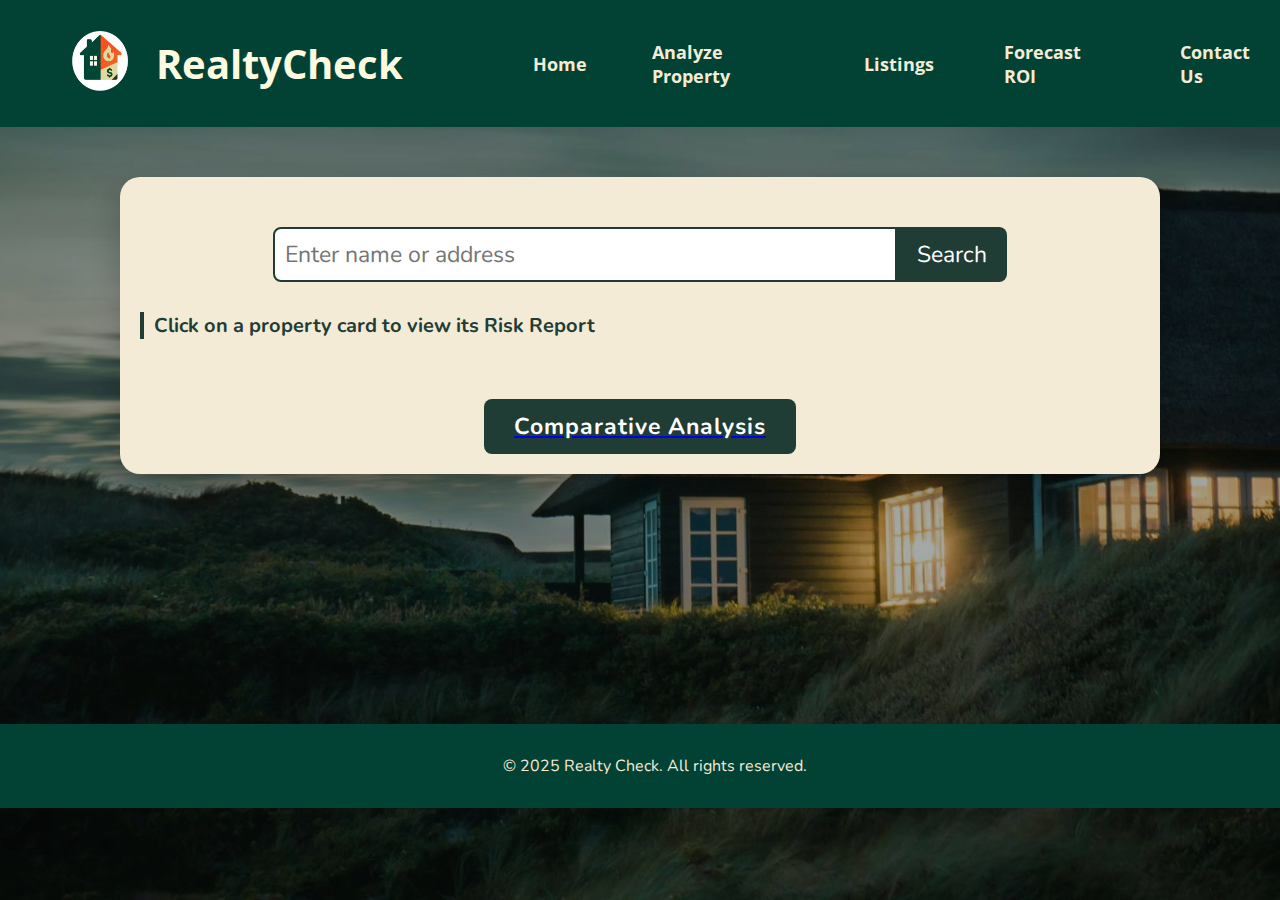
<file: listings/listings.html>
<!DOCTYPE html>
<html lang="en">
<head>
  <meta charset="UTF-8" />
  <meta name="viewport" content="width=device-width, initial-scale=1.0" />
  <title>Property Listings</title>
  <link href="https://fonts.googleapis.com/css2?family=Nunito&display=swap" rel="stylesheet">
  <link rel="stylesheet" href="listings.css" />
</head>
<body>

  <header>
    <nav>
      <div class="nav-wrapper">
        <!-- Left: Logo + Brand -->
        <div class="nav-left">
          <a href="HomePage.html">
            <img src="logo.png" alt="RC Logo" class="logo">
          </a>
          <h1 class="brand">RealtyCheck</h1>
        </div>
  
        <!-- Right: Nav links -->
        <div class="nav-right">
          <ul class="nav-menu">
            <li><a href="../HomePage/HomePage.html">Home</a></li>
            <li><a href="../Analysis/Analysis1.html">Analyze Property</a></li>
            <li><a href="../listings/listings.html">Listings</a></li>
            <li><a href="../ForecastROI/index.html">Forecast ROI</a></li>
            <li><a href="../contactUsPage/contact.html">Contact Us</a></li>
          </ul>
        </div>
      </div>
    </nav>
  </header>

  <div class="container">
    <div class="search-bar">
      <input type="text" id="searchInput" placeholder="Enter name or address" />
      <button onclick="searchProperties()">Search</button>
    </div>

    <h2>Click on a property card to view its Risk Report</h2>
    <div id="propertyListings" class="listings">
      <!-- Property cards will be injected here -->
    </div>
    <a href="../Analysis/Analysis1.html">
      <button class="compare-btn">Comparative Analysis</button>
    </a>
  </div>

    <footer>
      <p>© 2025 Realty Check. All rights reserved.</p>
    </footer>

    <script src="listings.js"></script>
</body>
</html>
</file>
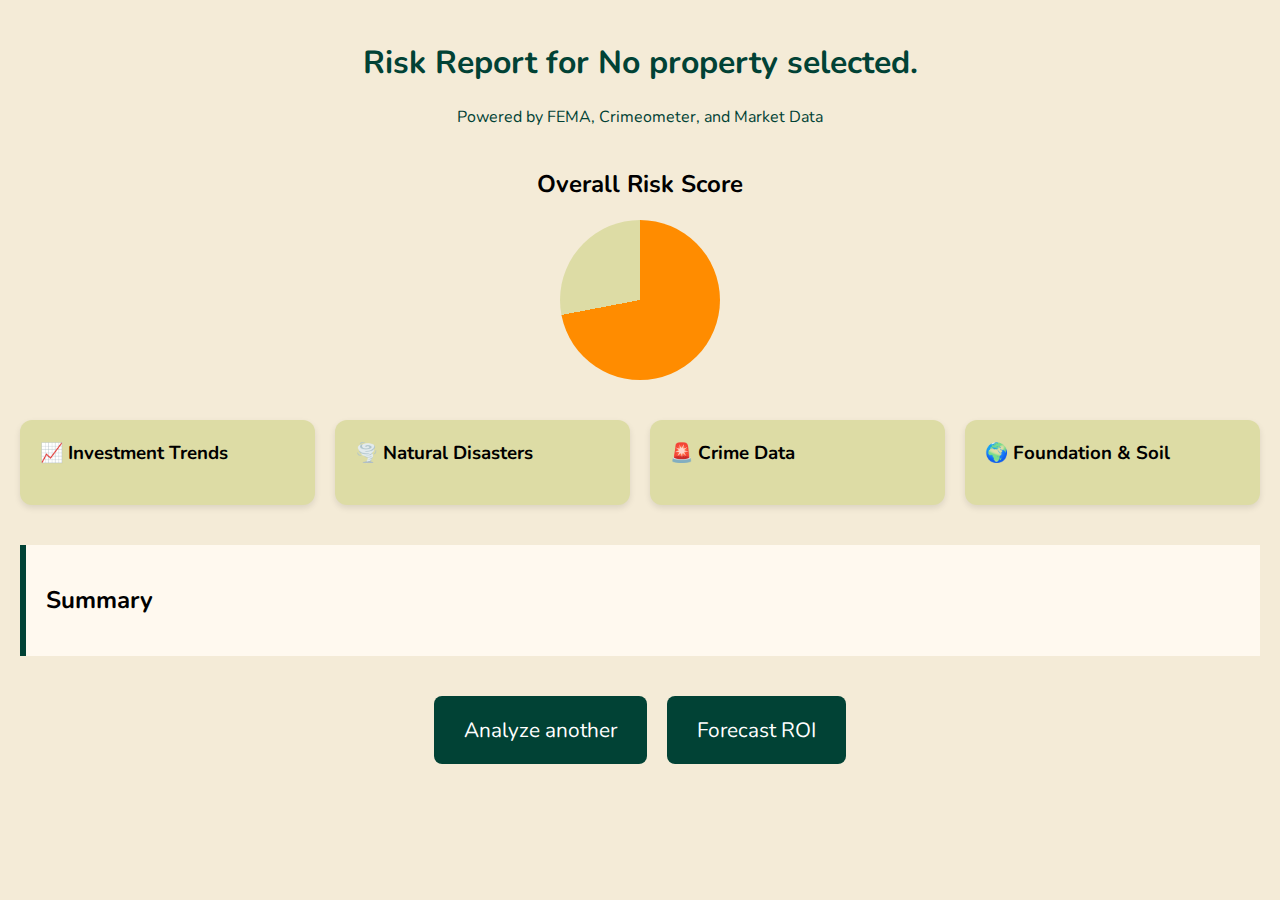
<file: listings/risk.html>
<!DOCTYPE html>
<html lang="en">
<head>
  <meta charset="UTF-8" />
  <meta name="viewport" content="width=device-width, initial-scale=1.0" />
  <title>Risk Report - RealityCheck</title>
  <link rel="stylesheet" href="risk.css" />
  <link href="https://fonts.googleapis.com/css2?family=Nunito&family=Open+Sans&display=swap" rel="stylesheet">
</head>
<body>
  <header>
    <h1>Risk Report for <span id="property-address"></span></h1>
    <p>Powered by FEMA, Crimeometer, and Market Data</p>
  </header>

  <section class="risk-overview">
    <h2>Overall Risk Score</h2>
    <div id="risk-circle">
      <span id="risk-score"></span>
    </div>
  </section>

  <section class="risk-breakdown">
    <div class="card">
      <h3>📈 Investment Trends</h3>
      <p id="investment-trends"></p>
    </div>
    <div class="card">
      <h3>🌪️ Natural Disasters</h3>
      <p id="natural-disasters"></p>
    </div>
    <div class="card">
      <h3>🚨 Crime Data</h3>
      <p id="crime-data"></p>
    </div>
    <div class="card">
      <h3>🌍 Foundation & Soil</h3>
      <p id="foundation-soil"></p>
    </div>
  </section>

  <section class="summary">
    <h2>Summary</h2>
    <p id="summary-text"></p>
  </section>

  <div class="nav-buttons">
    <button onclick="window.location.href='listings.html'">Analyze another</button>
    <button onclick="window.location.href='index.html'">Forecast ROI</button>
  </div>

  <script src="risk.js"></script>
</body>
</html>
</file>
<file: listings/listings.css>
/* Open Sans & Nunito*/
@import url('https://fonts.googleapis.com/css2?family=Open+Sans:wght@600&display=swap');
@import url('https://fonts.googleapis.com/css2?family=Poppins:wght@600&family=Nunito+Sans:wght@400&display=swap');

html, body {
    overflow-x: hidden;
}
  
body {
    font-family: 'Open Sans', sans-serif;
    margin: 0;
    padding: 0;
    background-color: #F4EBD7;
    color: #014235;
}

header {
    background-color: #014235;
    margin-bottom: 50px;
    color: #F4EBD7;
    padding: 15px 20px;
    display: flex;
    width: 100%;
    font-family: 'Open Sans', sans-serif;
    justify-content: space-between;
    align-items: center;
}

header nav {
    width: 100%;
}

header nav ul {
    display: flex;
    align-items: center;
    width: 100%;
    padding: 0;
    justify-content: flex-start;
}

nav ul {
    display: flex;
    align-items: center;
    gap: 40px; /* Adjust this value to control space between tabs */
}

nav ul li {
    list-style: none;
    margin: 0 10px;
    font-size: 18px;
}

nav ul li:first-child {
    margin-right: 10px;
    display: flex;
    font-weight: bold;
    font-size: 25px;
    align-items: center;
    flex-wrap: nowrap;
}

nav ul li a {
    text-decoration: none;
    color: #F4EBD7;
    font-weight: bold;
    font-size: 18px; /* Increase this value for larger text */
}
nav ul li a:hover {
    color: #DDDCA5;
}

/* Logo Styling */
.logo {
    width: 60px; /* Adjust as needed */
    height: 60px;
    margin-left: 10px; /* Adjust this value to shift left or right */
    margin-right: 10px; /* Controls spacing between logo and menu */
}

/* Adjust Menu Items */
nav ul li {
    display: flex;
    color: #F4EBD7;
    align-items: center;
    margin: 0 5px; /* Adjust spacing between menu items */
}

/* Optional: Fine-tune spacing for different screen sizes */
@media (max-width: 1024px) {
    .logo {
        margin-left: 20px; /* Adjust for tablet */
    }
}

@media (max-width: 768px) {
    .logo {
        margin-left: 5px; /* Adjust for mobile */
    }
}

/* Space out the Log In section properly */
.user-icon {
    width: 25px;
    height: 25px;
    margin-left: 0px; /* Removed extra margin */
}

nav ul {
    display: flex;
    align-items: center;
    width: 100%;
    padding: 0;
}

nav ul li {
    list-style: none;
    margin: 0 15px;
}

nav ul li:first-child {
    margin-left: 120px; /* ← change from 150px to something tighter */
}

nav ul li:last-child {
    margin-right: auto; /* Pushes Log In to the right */
    display: flex;
    align-items: center;
    gap: 40px; /* Adjusts spacing between text and icon */
}

nav ul li a {
    text-decoration: none;
    color: #F4EBD7;
    font-weight: bold;
}

.nav-menu {
    display: flex;
    align-items: center;
    padding: 0;
    margin: 0;
    margin-left: 10px;
}
  
.nav-left {
    display: flex;
    align-items: center;
    gap: 16px; /* spacing between logo and text */
    flex-shrink: 0;         /* prevent shrinking */
    flex-grow: 0;
}

.nav-links-right {
    display: flex;
    gap: 30px;
    margin-left: 500px; /* shifts all nav items left */
    align-items: center;
}
  
.nav-links-right .home-link {
    margin-right: 20px; /* pushes Home slightly right */
}

.navbar {
  display: flex;
  justify-content: space-between;
  align-items: center;
  padding: 15px 30px;
  background-color: #014235;
}

/* Limit header/nav width */
.nav-wrapper {
  display: flex;
  justify-content: space-between;
  align-items: center;
  background-color: #014235;
  padding: 16px 40px;
}

.logo img {
  width: 20px; /* Adjust size manually */
}

.brand {
  font-size: 40px;       /* You can go bigger like 2.2rem */
  font-weight: bold;
  color: #fefae0;
  margin: 0;
}

.nav-links {
  display: flex;
  gap: 20px;
  list-style: none;
}

.nav-links li a {
  text-decoration: none;
  font-weight: bold;
  color: #F4EBD7;
}

.login {
  display: flex;
  align-items: center;
  gap: 8px;
  position: absolute;
  top: 15px;
  right: 30px;
}

.login-icon {
  width: 5px; /* Adjust icon size */
  height: 5px;
}

.user-icon {
  width: 25px;  /* Adjust width as needed */
  height: 25px; /* Adjust height to maintain aspect ratio */
  margin-left: 5px; /* Space between text and icon */
}


body {
  font-family: 'Open Sans', sans-serif;
  margin: 0;
  padding: 0px;
  background-color: #F4EBD7;
  color: #014235;
}
body > * {
  flex-grow: 1; /* Allow content to grow and push footer to the bottom */
}

footer {
  background-color: #014235; 
  color: #F4EBD7;
  text-align: center;
  padding: 15px;
  position: relative;
  width: 100%;
  bottom: 0;
}


body {
    background: url('pexels-sebastians-731082-1.jpg') no-repeat center center fixed;
    background-size: cover;
    font-family: 'Nunito', sans-serif;
  }
  
  .container {
    background: #F4EBD7;
    padding: 30px;
    border-radius: 20px;
    max-width: 1000px;
    margin: 40px auto;
    box-shadow: 0 10px 30px rgba(0, 0, 0, 0.2);
  }  
  
  .container {
    margin-top: 600px;
    max-width: 1000px;
    margin: auto;
    padding: 20px;
    margin-bottom: 250px;
  }
  
  .search-bar {
    display: flex;
    justify-content: center;
    margin: 30px 0;
  }

  .searchInput {
    background-color: #e74c3c;
  }
  
  .search-bar input {
    width: 60%;
    padding: 10px;
    border: 2px solid #1f3d35;
    border-radius: 8px 0 0 8px;
    font-size: 23px;
    font-family: 'Nunito';
  }
  
  .search-bar button {
    padding: 10px 20px;
    background-color: #1f3d35;
    color: white;
    border: none;
    border-radius: 0 8px 8px 0;
    font-size: 23px;
    cursor: pointer;
    font-family: 'Nunito';
  }
  
  h2 {
    color: #1f3d35;
    border-left: 4px solid #1f3d35;
    padding-left: 10px;
    font-size: 20px;
  }
  
  .listings {
    display: flex;
    flex-wrap: wrap;
    gap: 20px;
    margin-top: 20px;
    justify-content: center;
  }
  
  .property-card {
    background-color: #F4EBD7;
    border: 2px solid #014235;
    border-radius: 12px;
    padding: 20px;
    width: 250px;
    text-align: center;
    box-shadow: 0 4px 8px rgba(0,0,0,0.1);
    position: relative;
  }
  
  .property-card img {
    width: 180px;
    height: 180px;
    margin-bottom: 10px;
  }
  
  .property-card h4 {
    margin: 10px 0 5px;
    font-weight: 600px;
    font-size: 18px;
  }
  
  .property-card p {
    margin: 0;
    font-size: 16px;
    font-weight: 500px;
  }
  
  .select-checkbox {
    position: absolute;
    top: 10px;
    right: 10px;
    transform: scale(1.3);
  }
  
  .compare-btn {
    display: block;
    margin: 40px auto 0;
    padding: 12px 30px;
    font-size: 23px;
    background-color: #1f3d35;
    color: white;
    border: none;
    border-radius: 8px;
    cursor: pointer;
    font-weight: bold;
    letter-spacing: 1px;
    font-family: 'Nunito';
  }

  .like-icon {
    position: absolute;
    top: 10px;
    left: 10px;
    font-size: 22px;
    cursor: pointer;
    color: #aaa;
    transition: all 0.2s ease;
    user-select: none;
  }
  
  .like-icon.liked {
    color: #e74c3c;
  }

  .property-image {
      width: 100%;
      height: 200px;
      object-fit: cover;
      border-radius: 8px;
  }
</file>
<file: listings/risk.css>
body {
  font-family: 'Nunito', sans-serif;
  background-color: #F4EBD7;
  margin: 0;
  padding: 20px;
  color: #000000;
}

header {
  text-align: center;
  color: #014235;
}

h1 {
  font-family: 'Nunito', sans-serif;
}

.risk-overview {
  text-align: center;
  margin: 40px 0;
}

#risk-circle {
  width: 160px;
  height: 160px;
  margin: 0 auto;
  background: conic-gradient(#ff8c00 0% 72%, #DDDCA5 72% 100%);
  border-radius: 50%;
  display: flex;
  align-items: center;
  justify-content: center;
}

#risk-score {
  font-size: 2em;
  font-weight: bold;
  color: #014235;
}

.risk-breakdown {
  display: grid;
  grid-template-columns: repeat(auto-fit, minmax(250px, 1fr));
  gap: 20px;
  margin-top: 30px;
}

.card {
  background-color: #DDDCA5;
  padding: 20px;
  border-radius: 12px;
  box-shadow: 0px 3px 6px rgba(0, 0, 0, 0.1);
}

.card h3 {
  margin-top: 0;
  font-family: 'Nunito', sans-serif;
}

.summary {
  margin-top: 40px;
  padding: 20px;
  background-color: #fff9ef;
  border-left: 6px solid #014235;
}

.nav-buttons {
  display: flex;
  justify-content: center;
  gap: 20px;
  margin-top: 40px;
}

button {
  background-color: #014235;
  color: white;
  padding: 20px 30px;
  border: none;
  font-family: 'Nunito', sans-serif;
  font-size: 1.3em;
  border-radius: 8px;
  cursor: pointer;
}

button:hover {
  background-color: #012d26;
}
</file>
